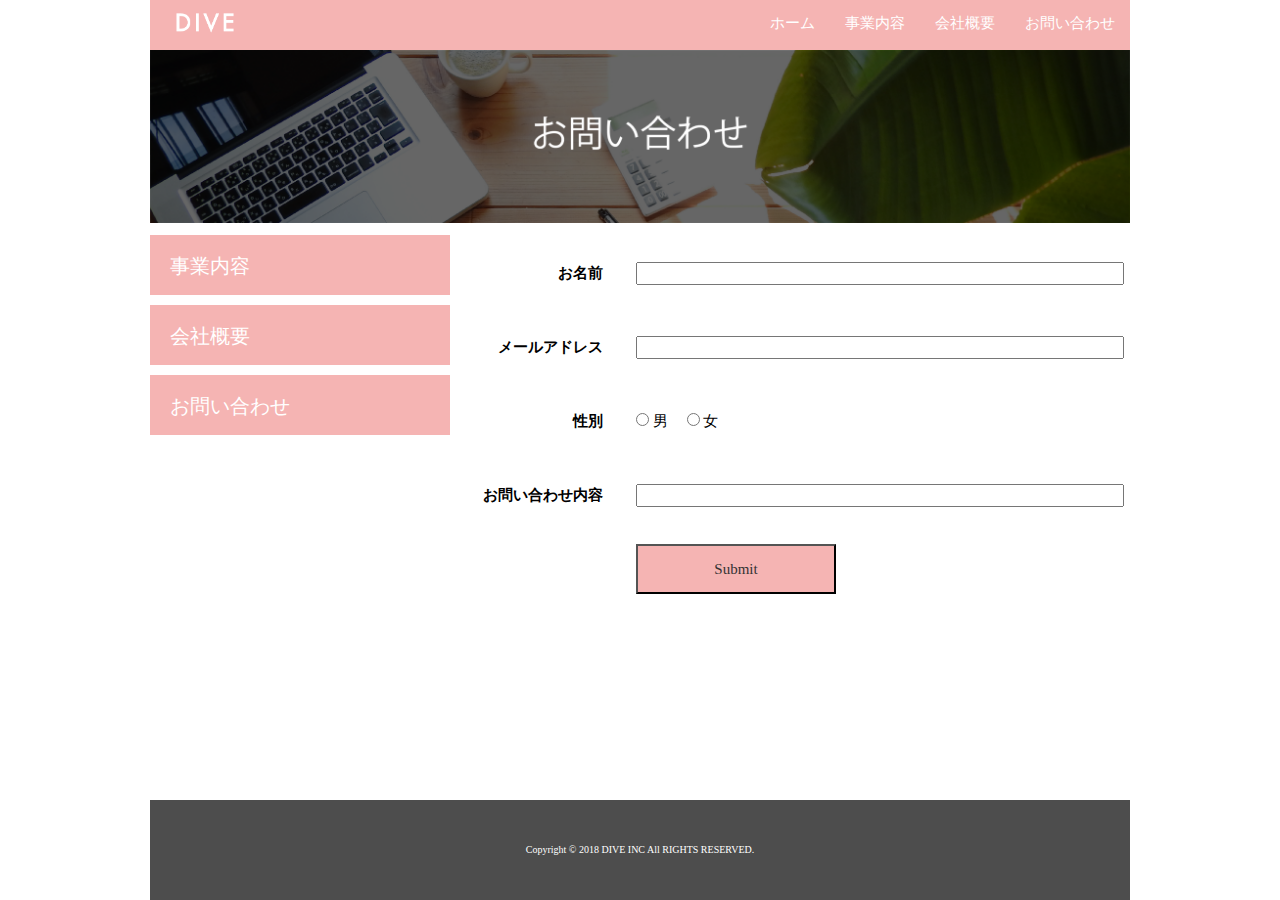
<file: TASK1-1/index.html>
<!DOCTYPE html>
<html>
<head>
 <meta charset="UTF-8">
 <meta http-equiv="Content-Type" content="text/html; charset=utf-8" />
 <link rel="stylesheet" href="./css/normalize.css">
 <link rel="stylesheet" href="./css/style.css">
 <title>株式会社DIVE</title>
</head>

<body>
 <div class="container">
  <header class="header clearfix">
   <a href="index.html">
    <img src="./images/logo.png" class="logo_image">
   </a>
   <nav>
    <ul class="top_menu clearfix">
     <li><a href="index.html">ホーム</a></li>
     <li><a href="#">事業内容</a></li>
     <li><a href="#">会社概要</a></li>
     <li><a href="#">お問い合わせ</a></li>
    </ul>
   </nav>
  </header>
  <img src="./images/contact.png" class="image_area">
  <div class="wrapper clearfix">
  <aside class="side_menu">
    <nav>
     <ul>
      <li><a herf="#">事業内容</a></li>
      <li><a herf="#">会社概要</a></li>
      <li><a herf="#">お問い合わせ</a></li>
     </ul>
    </nav>
  </aside>
  
  <form>
  <table class="table1">
    <tr>
    <th>お名前</th>
    <td><input type="text"></td>
    </tr> 
    <tr>
    <th>メールアドレス</th>
    <td><input type="text"></td>
    </tr>
    <tr>
    <th>性別</th>
    <td>
     <input type="radio" name="性別" value="男" /> 男　
     <input type="radio" name="性別" value="女" /> 女
    </td>
    </tr>
    <tr>
    <th>お問い合わせ内容</th>
    <td><input type="text"></td>
    </tr>
    <tr>
    <th></th>
    <td><input type="submit"></td>
    </tr>
   </form>
  </table>
 </div>
 
 
 <footer class="footer">
  <p>Copyright © 2018 DIVE INC All RIGHTS RESERVED.</p>
 </footer>
</div>
</body>
</html>
</file>
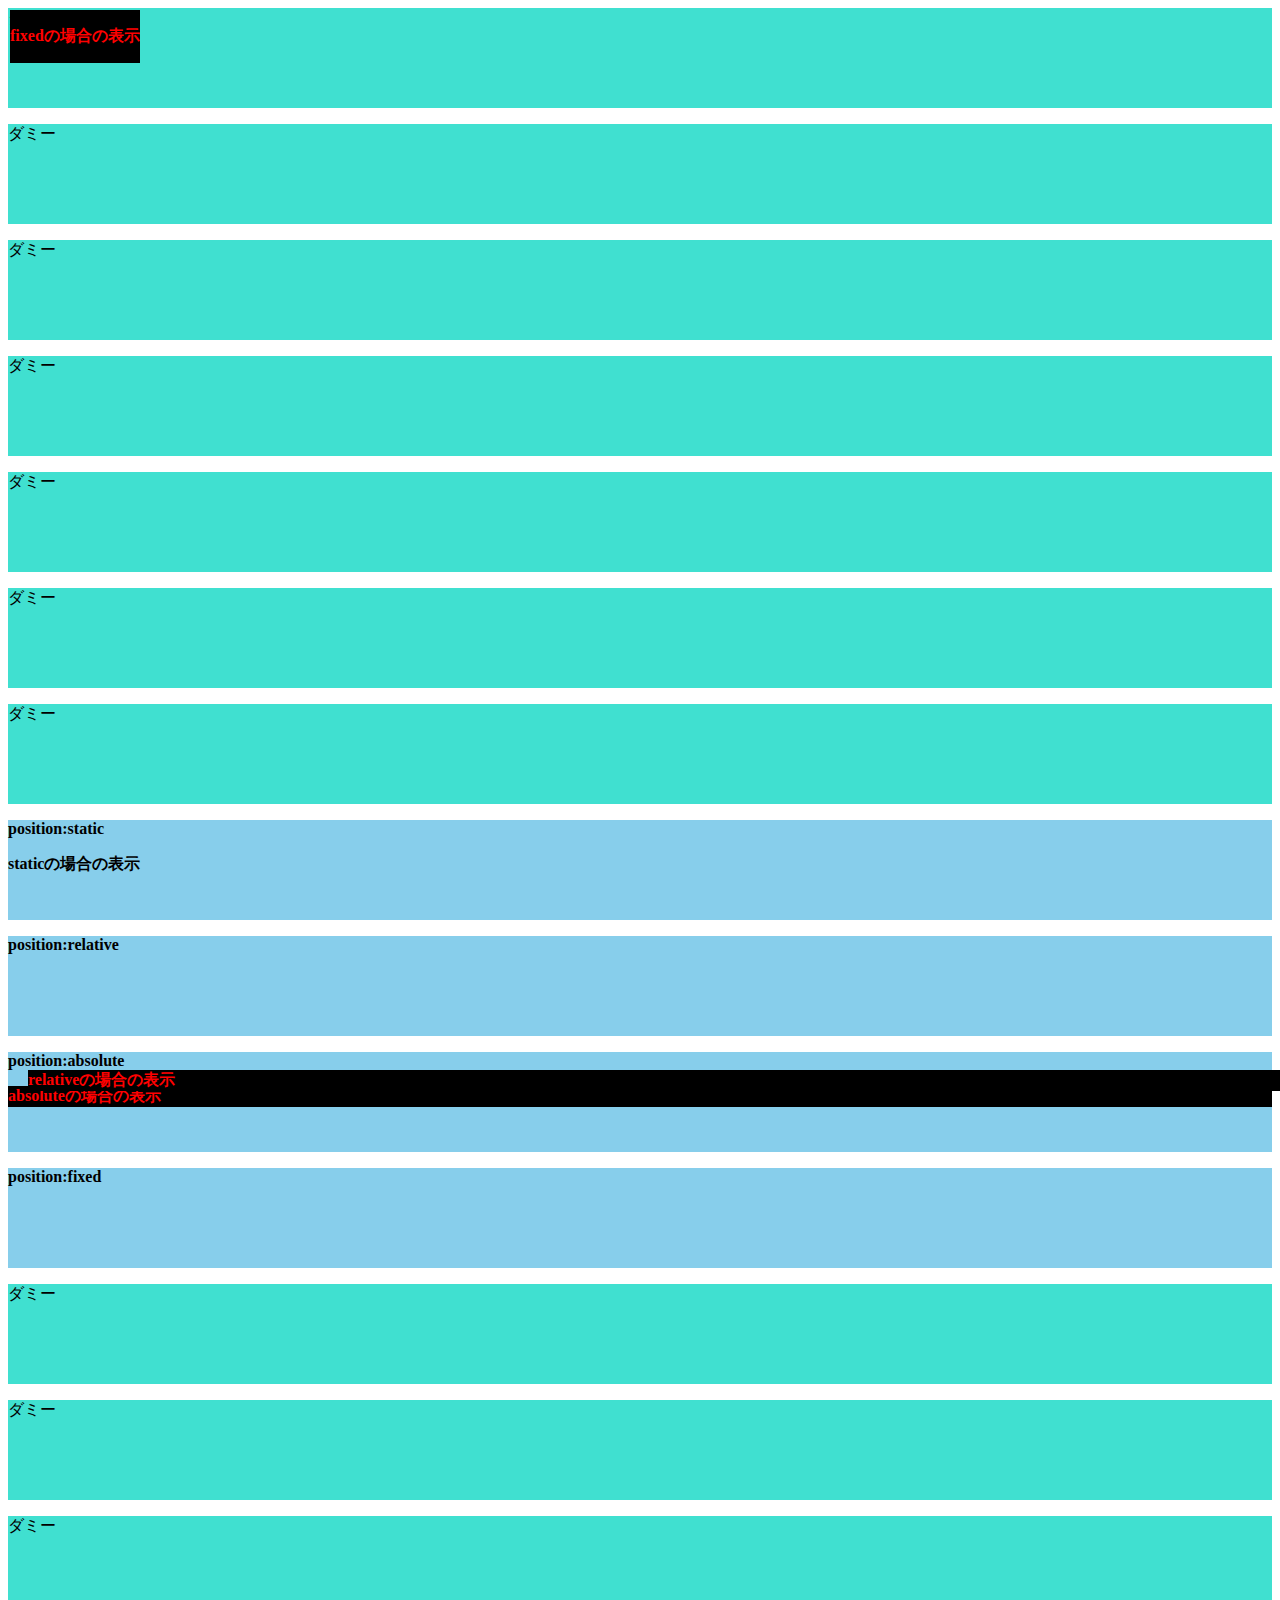
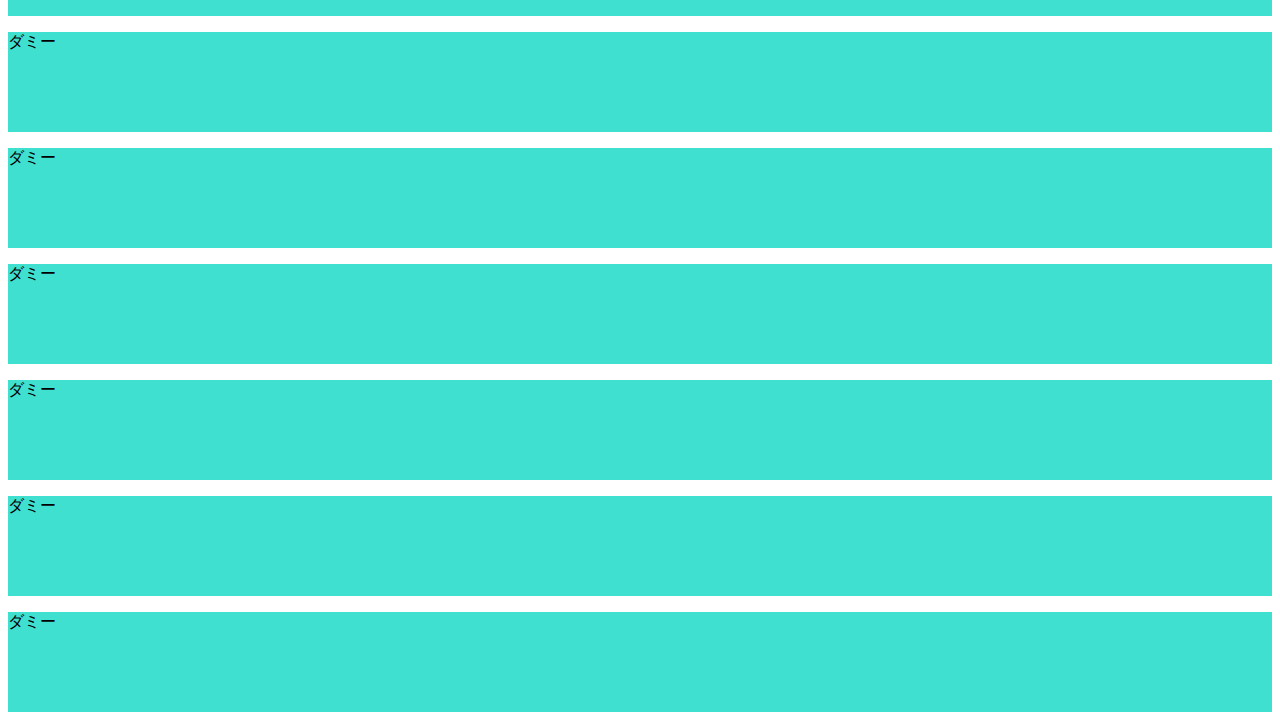
<file: 7/position.html>
<html>
    <head>
        <link rel="stylesheet" href="sample.css" type="text/css">
        
<meta http-equiv="Content-Type" content="text/html; charset=utf-8" />
    </head>
    <body>
        <div class="dummy">
            <p>ダミー</p>
        </div>
        <div class="dummy">
            <p>ダミー</p>
        </div>
        <div class="dummy">
            <p>ダミー</p>
        </div>
        <div class="dummy">
            <p>ダミー</p>
        </div>
        <div class="dummy">
            <p>ダミー</p>
        </div>
         <div class="dummy">
            <p>ダミー</p>
        </div>
         <div class="dummy">
            <p>ダミー</p>
        </div>
        <div class="sample">
         <p>position:static</p>
         <div class="sample1">
          <p>staticの場合の表示</p>
         </div>
        </div>
        <div class="sample">
            <p>position:relative</p>
            <div class="sample2">
                <p>relativeの場合の表示</p>
            </div>
        </div>
        <div class="sample">
            <p>position:absolute</p>
            <div class="sample3">
                <p>absoluteの場合の表示</p>
            </div>
        </div>
        <div class="sample">
            <p>position:fixed</p>
            <div class="sample4">
                <p>fixedの場合の表示</p>
            </div>
        </div>
        <div class="dummy">
            <p>ダミー</p>
        </div>
         <div class="dummy">
            <p>ダミー</p>
        </div>
         <div class="dummy">
            <p>ダミー</p>
        </div>
         <div class="dummy">
            <p>ダミー</p>
        </div>
         <div class="dummy">
            <p>ダミー</p>
        </div>
         <div class="dummy">
            <p>ダミー</p>
        </div>
         <div class="dummy">
            <p>ダミー</p>
        </div>
         <div class="dummy">
            <p>ダミー</p>
        </div>
         <div class="dummy">
            <p>ダミー</p>
        </div>
    </body>
</html>
</file>
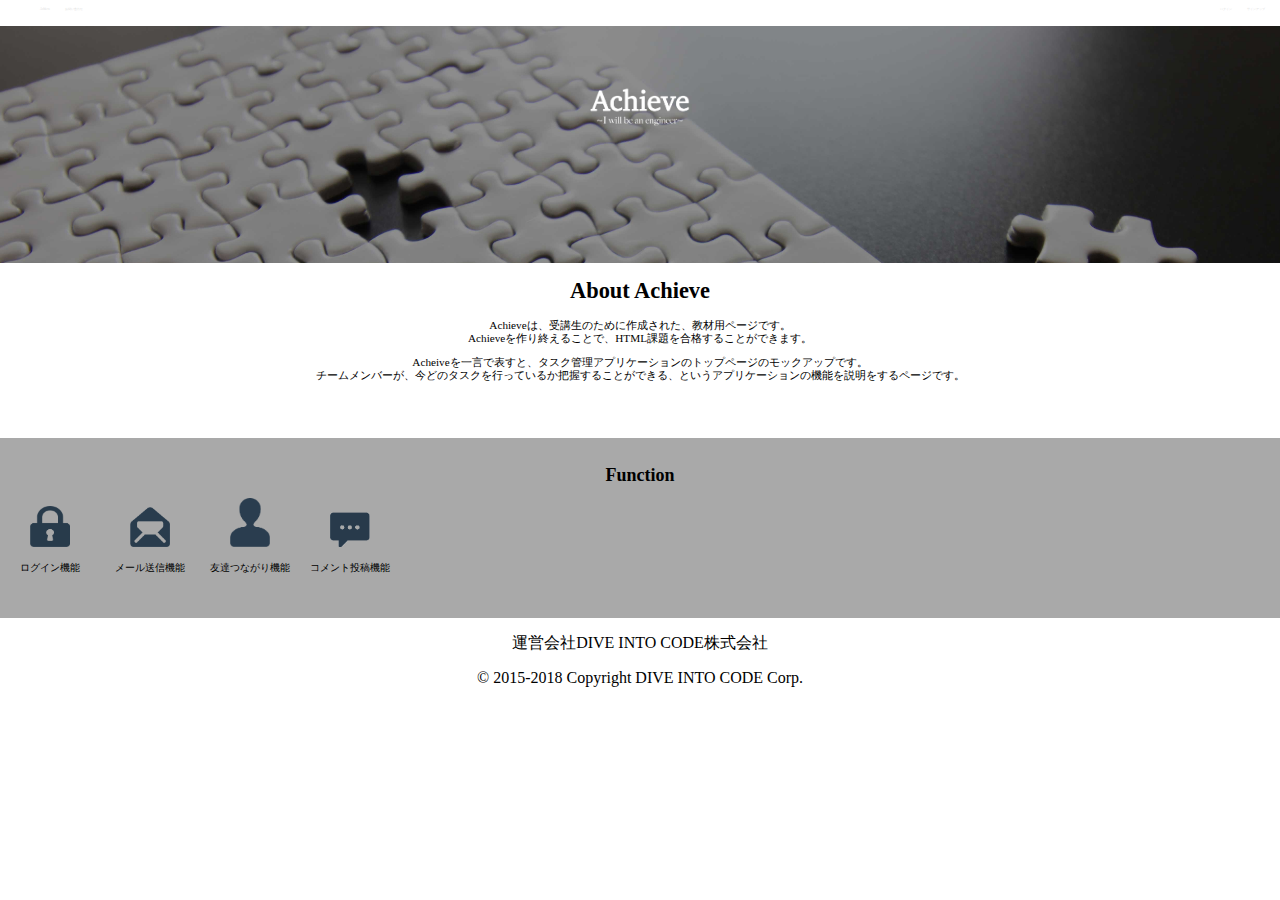
<file: HTML_exam/sample.html>
<!DOCTYPE html>
<html lang="ja">
<head>
    <meta charset="UTF-8">
    <meta http-equiv="Content-Type" content="text/html; charset=utf-8" />
    <title>Achieve</title>
    <link rel="stylesheet" href="vendors/css/normalize.css">
    <link rel="stylesheet" href="vendors/css/sample.css">
</head>
<body>
  <header>
    <ul>
      <li class="left"><a href="#">Achieve</a></li>
      <li class="left"><a href="#">お問い合わせ</a></li>
      <li class="right"><a href="#">サインアップ</a></li>
      <li class="right"><a href="#">ログイン</a></li>
    </ul>
  </header>
  <section class="main-header">
    <img src="vendors/images/achieve.png">
  </section>
  <section class="about">
    <h1>About Achieve</h1>
    <p>
      Achieveは、受講生のために作成された、教材用ページです。<br>
      Achieveを作り終えることで、HTML課題を合格することができます。
    </p>
    <p>
      Acheiveを一言で表すと、タスク管理アプリケーションのトップページのモックアップです。<br>
      チームメンバーが、今どのタスクを行っているか把握することができる、というアプリケーションの機能を説明をするページです。
    </p>
  </section>
  
  <section class="function">
   <div class="clearfix">
    <h1>Function</h1>
    <div class="function-images">
      <div class="function-image">
        <img src="vendors/images/key.png">
        <p>ログイン機能</p>
      </div>
      <div class="function-image">
        <img src="vendors/images/mails.png">
        <p>メール送信機能</p>
      </div>
      <div class="function-image">
        <img src="vendors/images/girls.png">
        <p>友達つながり機能</p>
      </div>
      <div class="function-image">
        <img src="vendors/images/comment.png">
        <p>コメント投稿機能</p>
      </div>
    </div>
   </div>
  </section>
  
  <footer>
    <p>運営会社DIVE INTO CODE株式会社</p>
    <p>© 2015-2018 Copyright DIVE INTO CODE Corp.</p>
  </footer>
</body>
</html>

<!-- ここに書かれているhtmlの記述はあくまでヒントとして用意された雛形なので、書かれている記述に従わずに実装したいという場合は、自分の好きに実装して構わない。課題要件を満たし、コードの品質が一定の水準にあると判定されればどのような実装でも合格になる。 -->
</file>
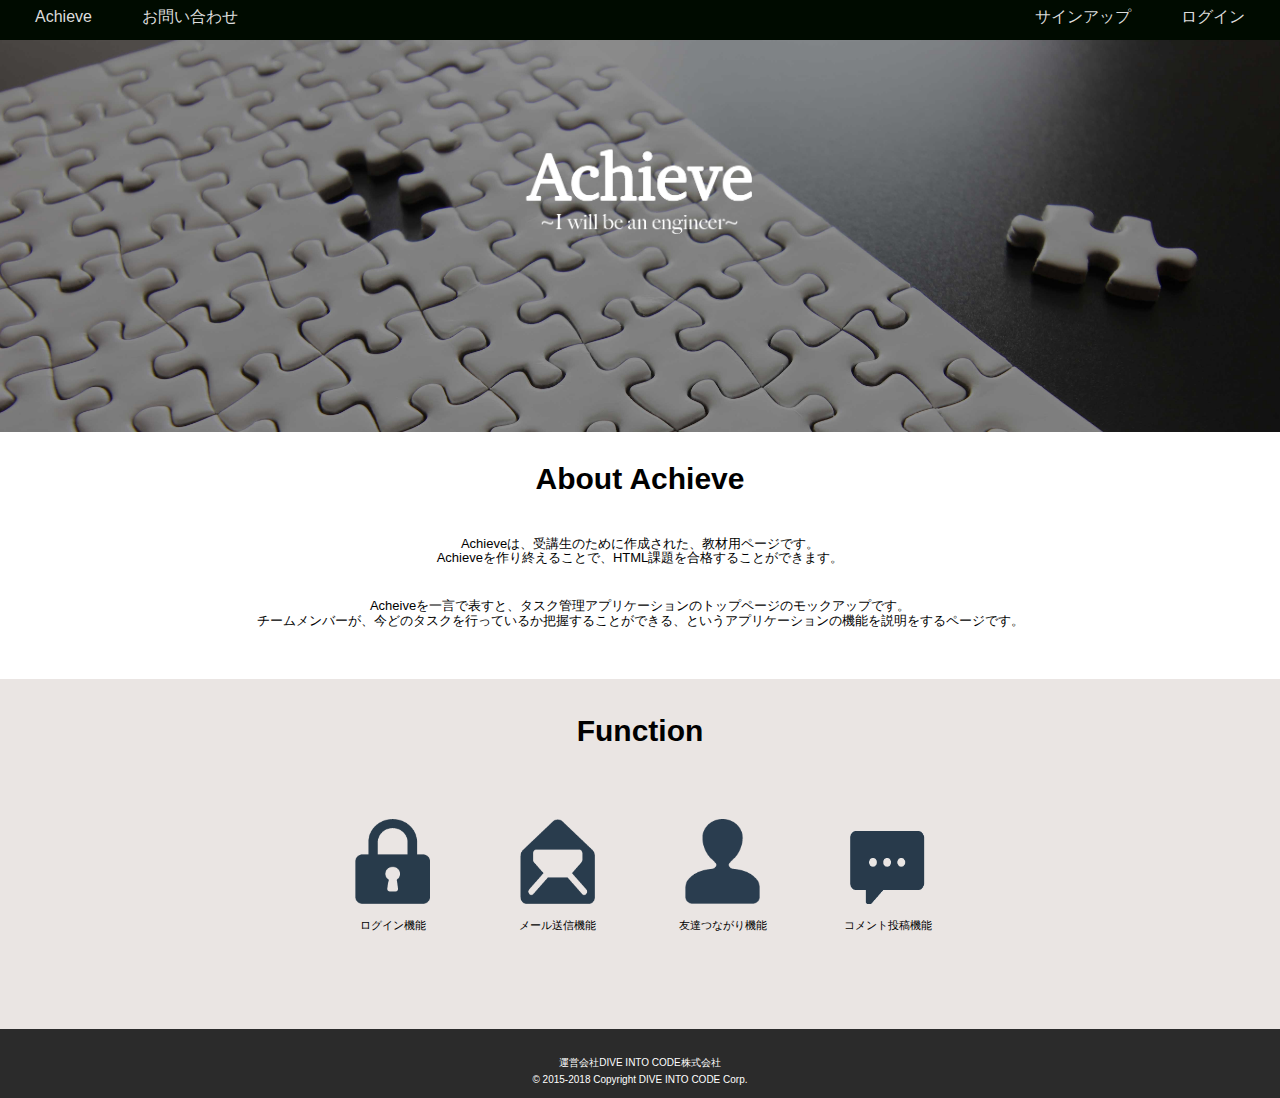
<file: HTML_exam/task.html>
<!DOCTYPE html>
<html lasng="ja">
<head>
    <meta charset="UTF-8">
    <meta http-equiv="Content-Type" content="text/html; charset=utf-8" />
    <title>Achieve</title>
    <link rel="stylesheet" href="vendors/css/normalize.css">
    <link rel="stylesheet" href="vendors/css/task.css">
</head>

<body>
  <header>
   <div class="clearfix">
    <header class="header">
    <ul>
      <li class="left"><a href="#">Achieve</a></li>
      <li class="left"><a href="#">お問い合わせ</a></li>
            <li class="right"><a href="#">ログイン</a></li>
      <li class="right"><a href="#">サインアップ</a></li>

    </ul>
    </header>
   </div>
  </header>
  
  <section class="main-header">
    <img src="vendors/images/achieve.png">
  </section>
  
  <section class="about">
   <h1>About Achieve</h1>
    <p>
      Achieveは、受講生のために作成された、教材用ページです。<br>
      Achieveを作り終えることで、HTML課題を合格することができます。
    </p>
    <p>
      Acheiveを一言で表すと、タスク管理アプリケーションのトップページのモックアップです。<br>
      チームメンバーが、今どのタスクを行っているか把握することができる、というアプリケーションの機能を説明をするページです。
    </p>
  </section>
  
  <section class="function">
   <div class="clearfix">
    <h1>Function</h1>
    <div class="function-images">
      <div class="function-image">
        <img src="vendors/images/key.png">
        <p>ログイン機能</p>
      </div>
      <div class="function-image">
        <img src="vendors/images/mails.png">
        <p>メール送信機能</p>
      </div>
      <div class="function-image">
        <img src="vendors/images/girls.png">
        <p>友達つながり機能</p>
      </div>
      <div class="function-image">
        <img src="vendors/images/comment.png">
        <p>コメント投稿機能</p>
      </div>
    </div>
  </section>
  
  <footer>
    <p>運営会社DIVE INTO CODE株式会社</p>
    <p>© 2015-2018 Copyright DIVE INTO CODE Corp.</p>
  </footer>
</body>
</html>

<!-- ここに書かれているhtmlの記述はあくまでヒントとして用意された雛形なので、書かれている記述に従わずに実装したいという場合は、自分の好きに実装して構わない。課題要件を満たし、コードの品質が一定の水準にあると判定されればどのような実装でも合格になる。 -->
</file>
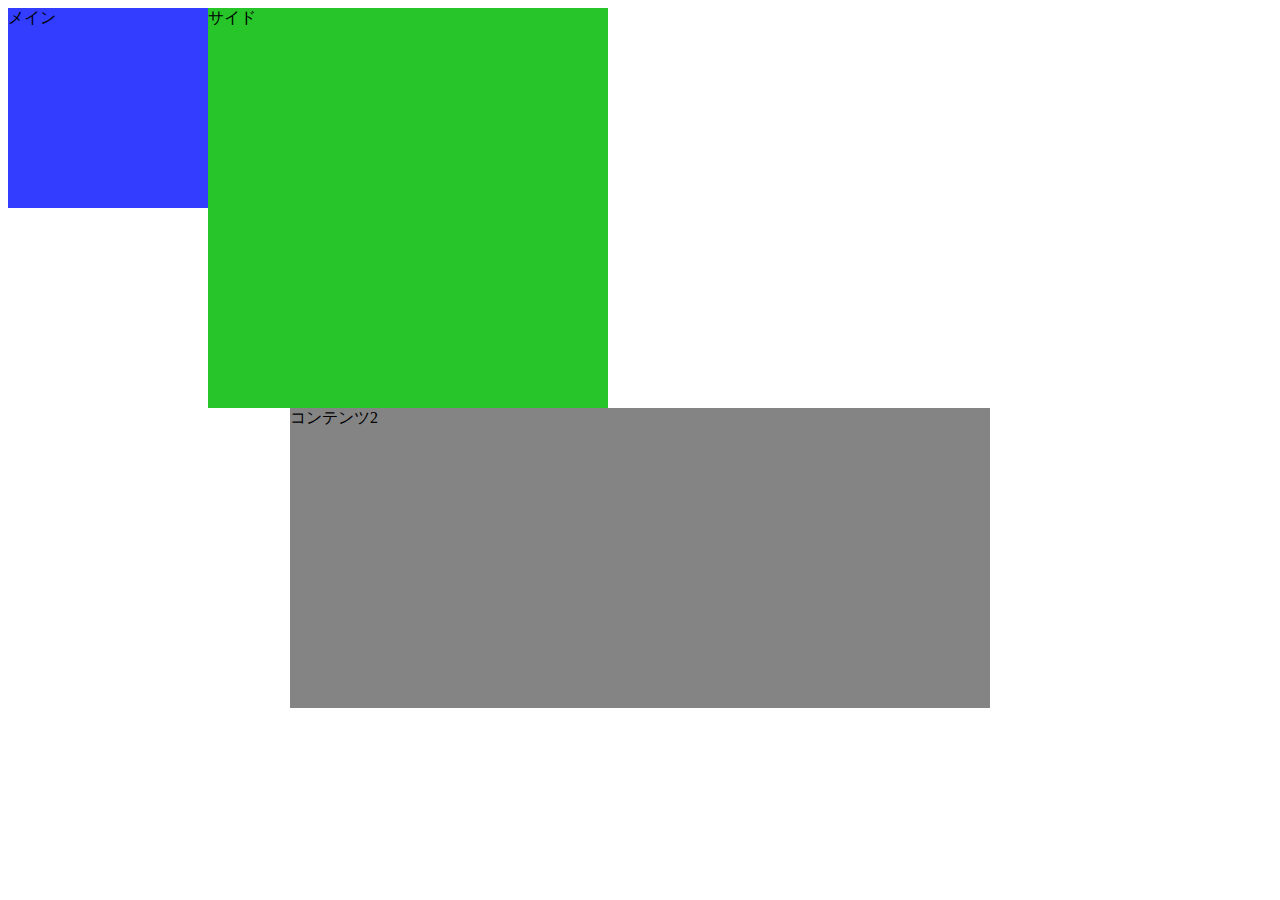
<file: test/test.html>
<html>
<head>
  <style type="text/css">
  #content1 {
    width: 700px;
    margin: 0 auto;
    background: #CCCCCC;
  }
  #content2 {
    width: 700px;
    height: 300px;
    margin: 0 auto;
    background: #848484;
  }
  #main {
    float: left;
    width: 200px;
    height: 200px;
    background: #333DFF;
  }
  #side {
    float: left;
    width: 400px;
    height: 400px;
    background: #27C42A;
  }
 .clearfix:after{
     content:"";
     display:block;
     clear:both
 }
 
  </style>
</head>
<body>
  <div class="clearfix" id=content1">
    <div id="main">メイン</div>
    <div id="side">サイド</div>
  </div>
  <div id="content2">
    コンテンツ2
  </div>
</body>
</file>
<file: TASK1-1/css/style.css>
html {
  font-size: 62.5%;
  height: 100%;
}

body {
  height: 100%;
}

.container {
  width: 980px;
  margin: 0 auto;
  position: relative;
  min-height: 100%;
}


ul {
  margin: 0;
  padding: 0;
}

li {
  list-style: none;
}

.header {
  background-color: #F5B4B3;
  height: 50px;
  font-size: 1.5rem;
}

ul.top_menu {
  float: right;
}

.top_menu li {
  float: left;
  width: auto;
}

.top_menu li a {
  color: #fff;
  text-decoration: none;
  display: block;
  padding: 15px;
}

.top_menu li a:hover {
  text-decoration: underline;
}

.logo_image {
  width: 110px;
  float: left;
  margin: 0;
}

.image_area {
  width: 100%;
}

.wrapper{
  margin-top: 10px;
  padding-bottom: 100px;
}

.side_menu{
  width: 300px;
  float: left;
}

.side_menu li{
  background-color: #F5B4B3;
  height: 6rem;
  margin-bottom: 10px;
}

.side_menu li:hover{
  opacity: 0.6;
}

.banner a:hover {
  opacity: 0.6;
}

.side_menu li a{
  font-size:2rem;
  color: #fff;
  text-decoration: none;
  display: block;
  padding: 2rem;
}

.table1 tr{
  width: 630px;
  font-size: 1.5rem;
}

.table1 th {
  width: 150px;
  height: 7rem;
  text-align: right;
  padding-right: 3rem;
}

input[type="text"] {
  width: 480px;
}

input[type="submit"]{
 color: #333333	;
 background-color: #F5B4B3;
 text-align: center;
}

input[type="submit"]:hover {
  opacity: 0.6;
}

input[type="submit"] {
  width: 200px;
  height: 50px;
}

.footer{
  width: 100%;
  height: 100px;
  position: absolute;
  bottom: 0;
  background-color: #4D4D4D;
  display: table;
}

.footer p {
  font-size: 1rem;
  color: #fff;
  text-align: center;
  vertical-align: middle;
  display: table-cell;
}

.clearfix:after {
  content: "";
  display: block;
  clear: both;
}
</file>
<file: 7/sample.css>
div.sample {
    height: 100px;
    background-color: skyblue;
    font-weight: bold;
    /*position: relative;*/
}

div.dummy {
    height: 100px;
    background-color: turquoise;
}
S
div.sample1 {
    background-color: black;
    color: red;
    position: static;
    top: 10px;
    left: 10px;
}

div.sample2 {
    background-color: black;
    color: red;
    position: relative;
    top: 100px;
    left: 20px;
    z-index: 1;
}

div.sample3 {
    background-color: black;
    color: red;
    postion: absolute;
    top: 10px;
    left: 10px;
}

div.sample4 {
    background-color: black;
    color: red;
    position: fixed;
    top: 10px;
    left: 10px;
}
</file>
<file: HTML_exam/vendors/css/sample.css>
html {
  position: relative;
  min-height: 100%;
}

body {
  text-align: center;
}

.main-header {
  padding-bottom: 15%;
  width: 100%;
  background-size: cover;
  background-image: url("../images/header.jpg");
  background-attachment: fixed;
}

/* ここから */
.header {
  height: 28px;
  background-color: black;
  font-size: 1.5rem;
  position: relative;
  display: table;
}

header ul {
  height: 20px;
  font-size: 3px;
}

.left {
  float: left;
  padding-top: 5px;
  padding-right: 15px;
}

.right{
  float: right;
  padding-top: 5px;
  margin-right: 15px;
}

header ul a {
  color: #DCDCDC;
  vertical-align: middle;
  text-decoration: none;
}

header li {
 list-style: none;
}

header ul:after {
  content: "";
  display: block;
  clear: both;  
}
/* ここまでがheader部分の実装 */

.main-header img { 
  position: relative;
  text-align: center;
  width: 100px;
  top: 60px;
  
  
/* main画像（白い「Achieve」の文字の画像）部分の実装 */
}

.about {
 width: 100%;
 height: 150px;
 margin-top: 10px;
 margin-bottom: 10px;
 position: relative;
 font-size: 70%
/* About Achieve部分の実装 */
}

/* ここから */
.function {
 width: 100%;
 height: 180px;
 display: table;
 background-color: #A9A9A9

 }

.function h1{
  font-size: 18px;
  padding-top: 15px;
  text-align: center;
}

.function-images {
 position: absolute;
 width: 100%;
 text-align: center;
}


.function-image {
 width: 100px;
 display: table-cell;
 text-align: center;
}

.function-image img {
 width: 40px; 
}

.function-image p {
 font-size: 10px;
}

.function:after {
  content: "";
  display: block;
  clear: both; 
}

.footer {
/* footer部分の実装 */
 width: 100%;
 height: 30px;
 background-color: navy;
}

.footer p {
  color: white;
  font-size: 5px; 
  text-align: center;
}

/* ここに書かれているcssの記述はあくまでヒントとして用意された雛形なので、書かれている記述に従わずに実装したいという場合は、自分の好きに実装して構わない。課題要件を満たし、コードの品質が一定の水準にあると判定されればどのような実装でも合格になる。 */
</file>
<file: HTML_exam/vendors/css/task.css>
html {
  position: relative;
  min-height: 100%;
}

body {
  text-align: center;
  width: 100%;
  font-family: Hiragino Sans,sans-serif;
}

.main-header {
  padding-bottom: 15%;
  width: 100%;
  height: 200px;
  background-size: cover;
  background-image: url("../images/header.jpg");
  background-attachment: fixed;
}

/* ここから */
.header {
  position: relative;
  height: 40px;
  background-color: #000b00;
  vertical-align: middle;
}

header ul {
    margin: 0px; 
    padding: 0px; 
}

.left {
  float: left;
  margin: 7px 15px 0px 15px;
  padding-left: 20px;
}

.right{
  float: right;
  margin: 7px 15px 0px 15px;
  padding-right: 20px;
}

header ul a {
  color: #DCDCDC;
  vertical-align: middle;
  text-decoration: none;
}

header li {
 list-style: none;
}

header ul:after {
}

.clerafix {
  content: "";
  display: block;
  clear: both;    
} 


/* ここまでがheader部分の実装 */

.main-header img {
 position: absolute;
 margin-top: 150px;
 left: 50%;
 width: 18%;
 transform: translate(-50%,-50%) ;
/* main画像（白い「Achieve」の文字の画像）部分の実装 */
}

.about {
 width: 100%;
 height: auto;
 margin-top: 30px;
 margin-bottom: 30px;
 position: relative;
 text-align: center; 
/* About Achieve部分の実装 */
}

.about h1{
 font-size: 30px;
 margin-bottom: 40px;
}

.about p{
 color: black;
 font-size: 13px;
 padding-bottom: 20px;
}

/* ここから */
.function {
 width: 100%;
 height: 350px;
 display: table;
 background-color:#eae5e3;
 }

.function h1 {
  font-size: 30px;
  padding-top: 15px;
  padding-bottom: 50px;
}

.function-images {
 display: table;
 margin: auto;
}

.function-image {
 width: 165px;
 display: table-cell;
 text-align: center;
}

.function-image img {
 width: 75px;
 height: 85px
}

.function-image p {
 font-size: 11px;
}

/* ここまでがfunction部分の実装 */

footer {
  position: absolute;
  height: auto;
  background-color: #2b2b2b;
  width: 100%;
  color: white;
  font-size: 10px;
  padding-top: 20px;
  padding-bottom: 5px;
  line-height: 7px;
}

/* ここに書かれているcssの記述はあくまでヒントとして用意された雛形なので、書かれている記述に従わずに実装したいという場合は、自分の好きに実装して構わない。課題要件を満たし、コードの品質が一定の水準にあると判定されればどのような実装でも合格になる。 */
</file>
